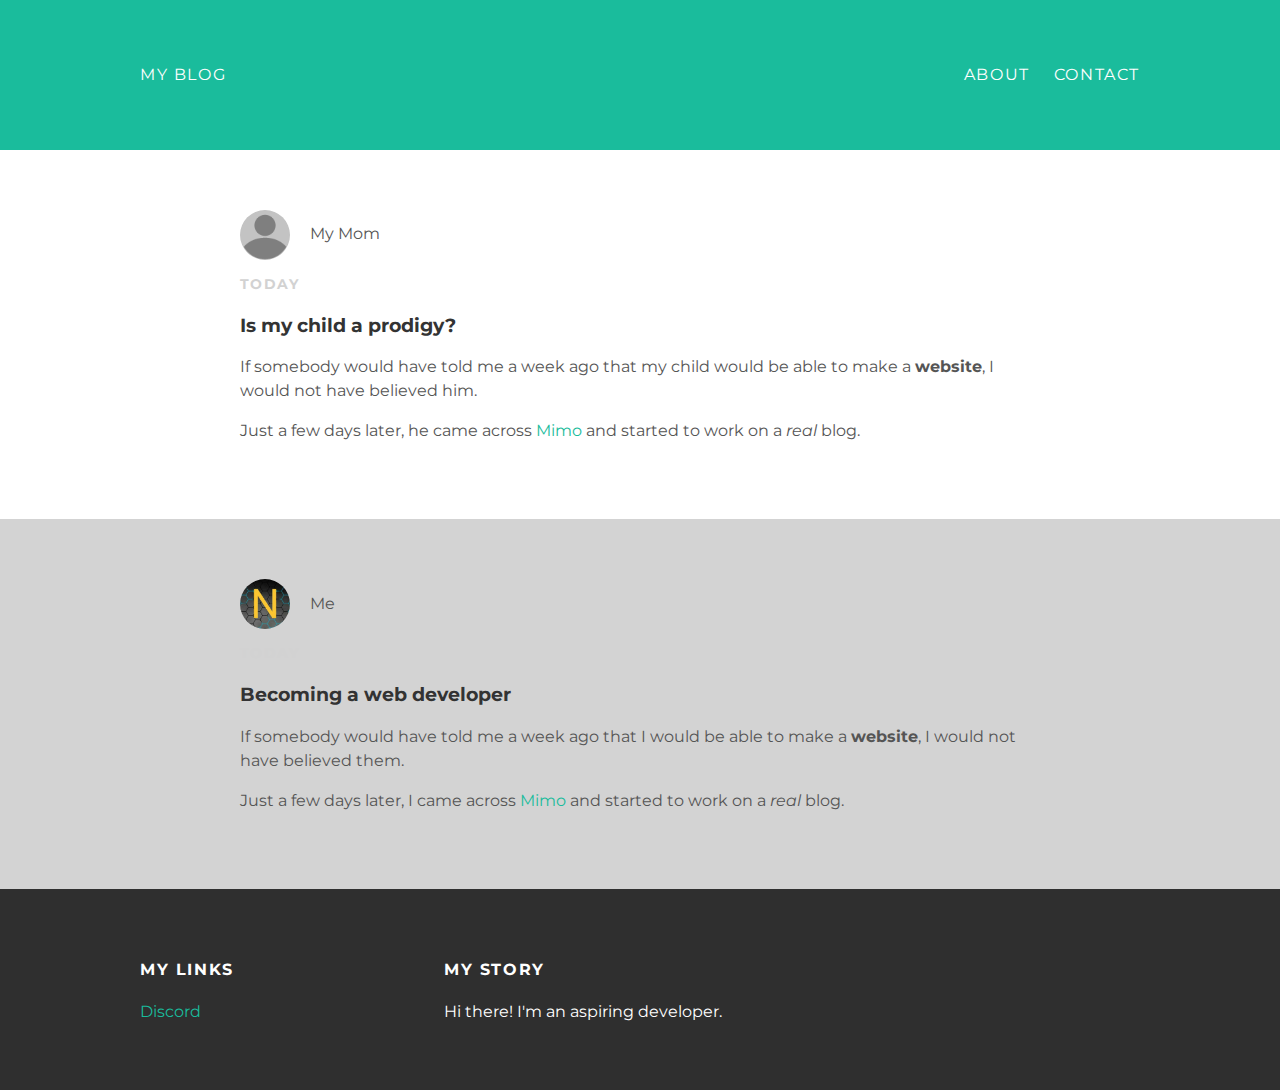
<file: index.html>
<!DOCTYPE html>
<html>
  <head>
      <title>NCodes - Blog</title>
      <link rel="icon" type="x-icon" href="icon.png">
      <link rel="stylesheet" type="text/css" href="style.css">
  </head>
  <body>
      <div id="header">
          <div class="container">
              <a href="index.html">My Blog</a>
              <ul id="header-nav">
                  <li><a href="about.html">About</a></li>
                  <li><a href="mailto:natewhit205@gmail.com">Contact</a></li>
              </ul>
          </div>
      </div>
      <div id="content">
        <div class="post-container">
            <div class="post">
              <div class="post-author">
                  <img src="mom.png">
                  <span>My Mom</span>
              </div>
              <p class="post-date">Today</p>
              <h3 class="post-title">Is my child a prodigy?</h3>
              <div class="post-content">
                  <p>If somebody would have told me a
                    week ago that my child would be able to
                    make a <strong>website</strong>, I would not have
                    believed him.</p>
                  <p>Just a few days later, he came
                    across <a href="https:/>/>getmimo.com">Mimo</a> and started to work on a
                    <em>real</em> blog.</p>
              </div>
            </div>
        </div>
        <div class="post-container">
            <div class="post">
                <div class="post-author">
                    <img src="me.jpg">
                    <span>Me</span>
                </div>
                <p class="post-date">Today</p>
                <h3 class="post-title">Becoming a web developer</h3>
                <div class="post-content">
                    <p>If somebody would have told me a
                      week ago that I would be able to
                      make a <strong>website</strong>, I would not have
                      believed them.</p>
                    <p>Just a few days later, I came
                      across <a href="https:/>/>getmimo.com">Mimo</a> and started to work on a
                      <em>real</em> blog.</p>
                </div>
            </div>
        </div>
      </div>
      <div id="footer">
        <div class="container">
            <div class="column">
                <h4>My Links</h4>
                <p>
                    <a href="https://discord.gg/PM77dmP">Discord</a>
                </p>
            </div>
            <div class="column">
                <h4>My Story</h4>
                <p>Hi there! I'm an aspiring developer.</p>
            </div>
        </div>
      </div>
  </body>
</html>
</file>
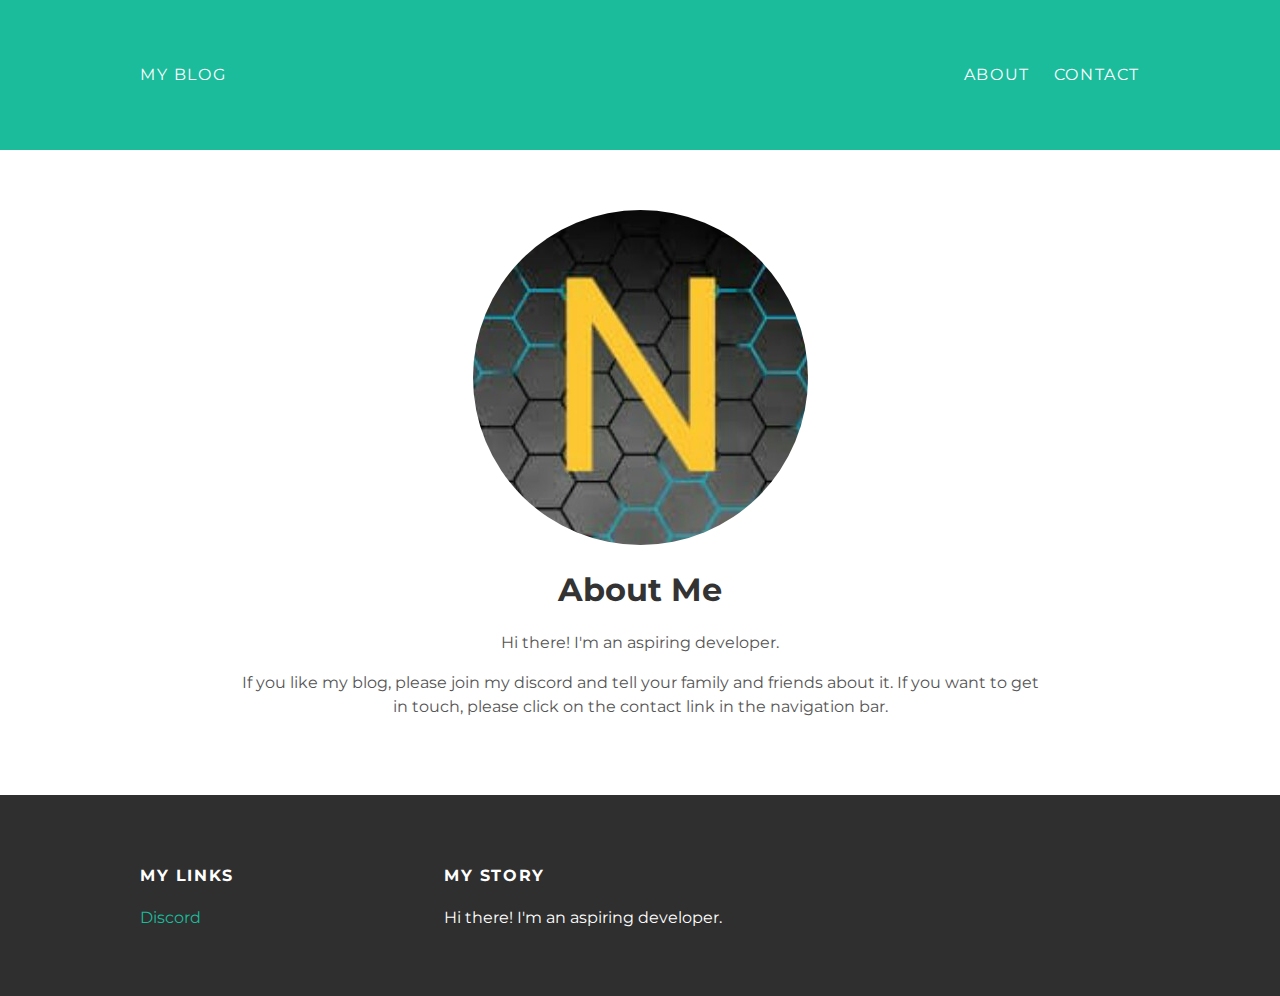
<file: about.html>
<!DOCTYPE html>
<html>
  <head>
      <title>NCodes - Blog</title>
      <link rel="stylesheet" type="text/css" href="style.css">
      <link rel="icon" type="x-icon" href="icon.png">
  </head>
  <body>
      <div id="header">
          <div class="container">
              <a href="index.html">My Blog</a>
              <ul id="header-nav">
                  <li><a href="about.html">About</a></li>
                  <li><a href="mailto:natewhit205@gmail.com">Contact</a></li>
              </ul>
          </div>
      </div>
      <div id="content">
        <div class="container">
            <div class="about">
                <div class="about-author">
                    <img src="me.jpg">
                </div>
                <h1 class="about-title">About Me</h1>
                <div class="about-content">
                    <p>Hi there! I'm an aspiring developer.</p>
                    <p>If you like my blog, please
                      join my discord and tell your family
                      and friends about it. If you want to
                      get in touch, please click on the contact
                      link in the navigation bar.</p>
                </div>
            </div>
        </div>
      </div>
      <div id="footer">
        <div class="container">
            <div class="column">
                <h4>My Links</h4>
                <p>
                    <a href="https://discord.gg/PM77dmP">Discord</a>
                </p>
            </div>
            <div class="column">
                <h4>My Story</h4>
                <p>Hi there! I'm an aspiring developer.</p>
            </div>
        </div>
      </div>
  </body>
</html>
</file>
<file: style.css>
@import url(http://fonts.googleapis.com/css?family=Montserrat:400,700);

body {
  color: #555;
  margin: 0;

  font-family: 'Montserrat', sans-serif;
}

#header {
  background-color: #1abc9c;
  height: 150px;
  line-height: 150px;
}

#header a {
  color: white;
  text-decoration: none;

  text-transform: uppercase;
  letter-spacing: 0.1em;
}

#header a:hover {
  color: #222;
}

#header-title {
  display: block;
  float: left;

  font-size: 20px;
  font-weight: bold;
}

#header-nav {
  display: block;
  float: right;
  margin-top: 0;
}

#header-nav li {
  display: inline;
  padding-left: 20px;
}

.container {
  max-width: 1000px;
  margin: 0 auto;
}

#footer {
  background-color: #2f2f2f;
  padding: 50px 0;
}

.column {
  min-width: 300px;
  display: inline-block;
  vertical-align: top;
}

#footer h4 {
  color: white;
  text-transform: uppercase;
  letter-spacing: 0.1em;
}

#footer p {
  color: white;
}

a {
  color: #1abc9c;
  text-decoration: none;
}

a:hover {
  color: #F6A623;
}

.post, .about {
  max-width: 800px;
  margin: 0 auto;
  padding: 60px 0;
}

.post-author img {
  width: 50px;
  height: 50px;
  vertical-align: middle;
}

.post-author span {
  margin-left: 16px;
}

.post-date {
  color: #D2D2D2;

  font-size: 14px;
  font-weight: bold;

  text-transform: uppercase;
  letter-spacing: 0.1em;
}

h1, h2, h3, h4 {
  color: #333;
}

p {
  line-height: 1.5;
}

.post-container:nth-child(even) {
  background-color: lightGray;
}

.about {
  text-align: center;
}

.post-author img, .about-author img {
  border-radius: 50%;
}
</file>
